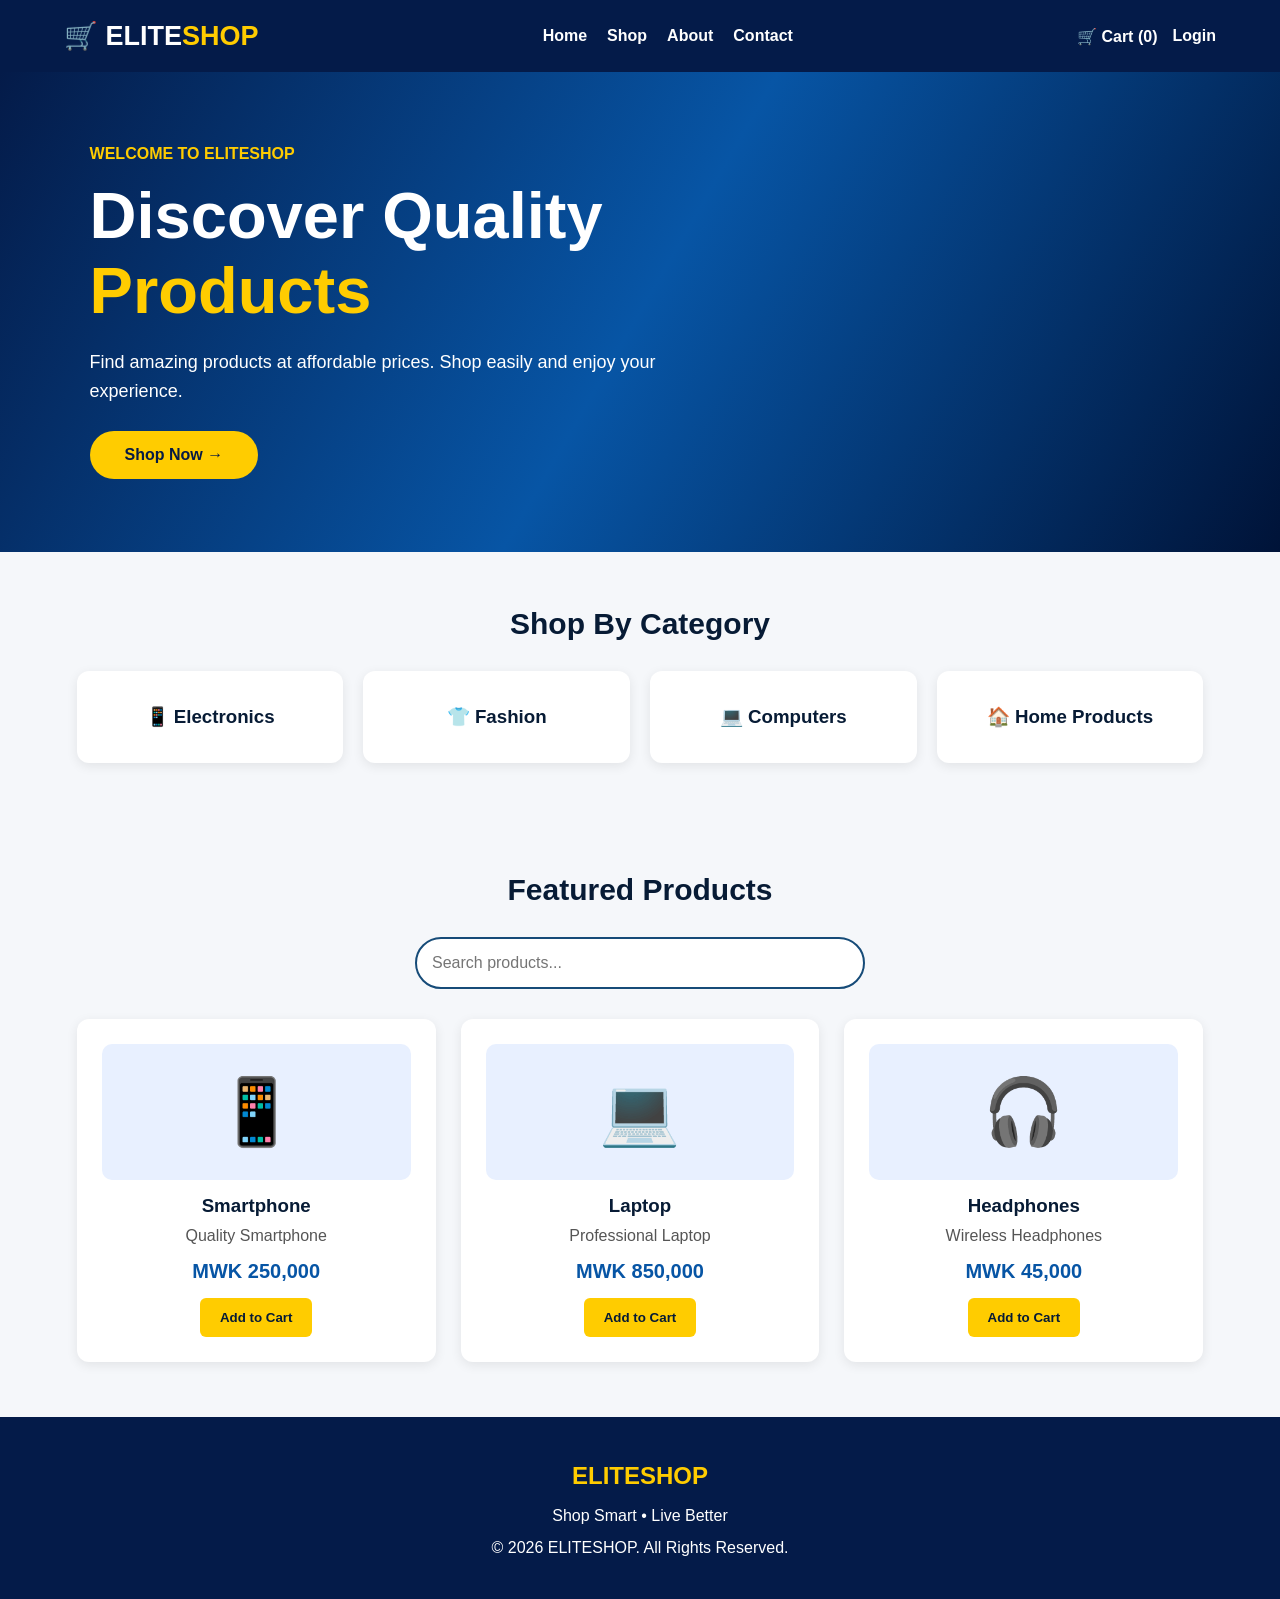
<file: index.html>
<!DOCTYPE html>
<html lang="en">
<head>
    <meta name="google-site-verification" content="8waIuDpvFPuyxGvBpJihMqPhCS1IhETc9zBkpEyNsJ0" />
    <meta charset="UTF-8">
    <meta name="viewport" content="width=device-width, initial-scale=1.0">

    <title>ELITESHOP | Shop Smart • Live Better</title>

    <meta name="description" content="Discover quality products at affordable prices at ELITESHOP.">

    <link rel="stylesheet" href="css/style.css">
</head>

<body>

    <!-- HEADER -->
    <header>
        <div class="logo">
            🛒 ELITE<span>SHOP</span>
        </div>

        <nav>
            <a href="index.html">Home</a>
            <a href="pages/shop.html">Shop</a>
            <a href="pages/about.html">About</a>
            <a href="pages/contact.html">Contact</a>
        </nav>

        <div class="header-icons">
            
<a href="pages/cart.html">
    🛒 Cart (<span id="cartCount">0</span>)
</a>

            <a href="pages/login.html">Login</a>
        </div>
    </header>

    <!-- HERO SECTION -->
    <section class="hero">

        <div class="hero-content">

            <p class="welcome">WELCOME TO ELITESHOP</p>

            <h1>
                Discover Quality
                <span>Products</span>
            </h1>

            <p>
                Find amazing products at affordable prices.
                Shop easily and enjoy your experience.
            </p>

            <a href="pages/shop.html" class="shop-btn">
                Shop Now →
            </a>

        </div>

    </section>

    <!-- CATEGORIES -->
    <section class="categories">

        <h2>Shop By Category</h2>

        <div class="category-container">

            <div class="category-card">
                <h3>📱 Electronics</h3>
            </div>

            <div class="category-card">
                <h3>👕 Fashion</h3>
            </div>

            <div class="category-card">
                <h3>💻 Computers</h3>
            </div>

            <div class="category-card">
                <h3>🏠 Home Products</h3>
            </div>

        </div>

    </section>

    <!-- FEATURED PRODUCTS -->
    <section class="products">

        <h2>Featured Products</h2>
      
      <input
    type="search"
    id="productSearch"
    placeholder="Search products..."
>

        
<div class="product-container">

    <div class="product-card">
        <div class="product-image">📱</div>
        <h3>Smartphone</h3>
        <p>Quality Smartphone</p>
        <h4>MWK 250,000</h4>
        <button>Add to Cart</button>
    </div>

    <div class="product-card">
        <div class="product-image">💻</div>
        <h3>Laptop</h3>
        <p>Professional Laptop</p>
        <h4>MWK 850,000</h4>
        <button>Add to Cart</button>
    </div>

    <div class="product-card">
        <div class="product-image">🎧</div>
        <h3>Headphones</h3>
        <p>Wireless Headphones</p>
        <h4>MWK 45,000</h4>
        <button>Add to Cart</button>
    </div>

</div>


    </section>

    <!-- FOOTER -->
    <footer>

        <h2>ELITESHOP</h2>

        <p>Shop Smart • Live Better</p>

        <p>
            © <span id="year"></span> ELITESHOP.
            All Rights Reserved.
        </p>

    </footer>

    <script src="js/script.js"></script>

</body>
</html>
</file>
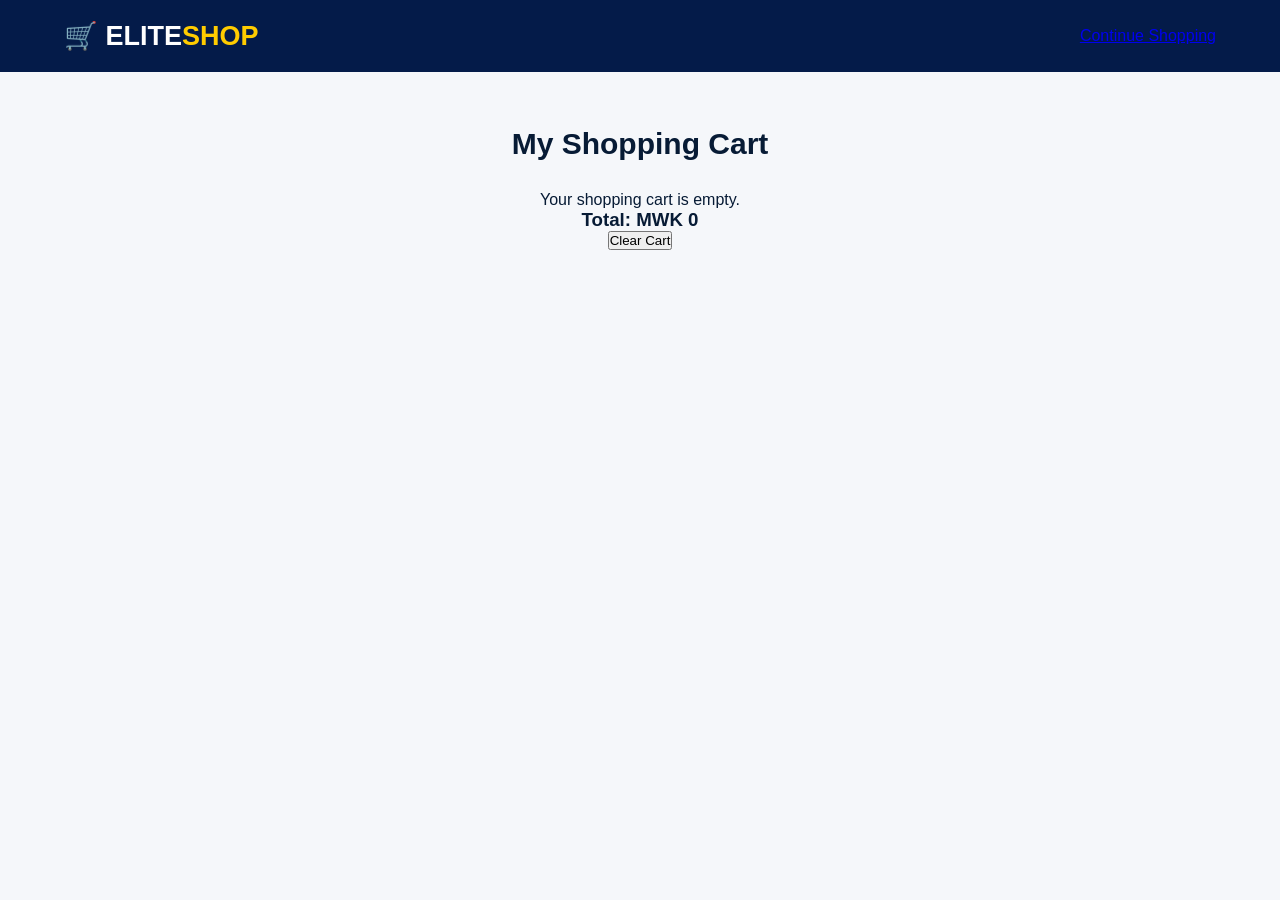
<file: cart.html>
<!DOCTYPE html>
<html lang="en">
<head>
    <meta charset="UTF-8">
    <meta name="viewport" content="width=device-width, initial-scale=1.0">
    <title>ELITESHOP | Shopping Cart</title>
    <link rel="stylesheet" href="../css/style.css">
</head>

<body>

<header>
    <div class="logo">🛒 ELITE<span>SHOP</span></div>
    <a href="../index.html">Continue Shopping</a>
</header>

<section class="products">
    <h2>My Shopping Cart</h2>

    <div id="cartItems"></div>

    <h3 id="cartTotal">Total: MWK 0</h3>

    <button id="clearCart">Clear Cart</button>
</section>

<script src="../js/cart.js"></script>

</body>
</html>
</file>
<file: css/style.css>
/* GENERAL SETTINGS */
* {
    margin: 0;
    padding: 0;
    box-sizing: border-box;
}

body {
    font-family: Arial, sans-serif;
    background: #f5f7fa;
    color: #071b35;
}

/* HEADER */
header {
    background: #041b49;
    color: white;
    padding: 20px 5%;
    display: flex;
    justify-content: space-between;
    align-items: center;
    flex-wrap: wrap;
    gap: 15px;
}

.logo {
    font-size: 27px;
    font-weight: bold;
    color: white;
}

.logo span {
    color: #ffcc00;
}

nav {
    display: flex;
    gap: 20px;
    flex-wrap: wrap;
}

nav a,
.header-icons a {
    color: white;
    text-decoration: none;
    font-weight: bold;
}

nav a:hover,
.header-icons a:hover {
    color: #ffcc00;
}

.header-icons {
    display: flex;
    gap: 15px;
}

/* HERO SECTION */
.hero {
    min-height: 480px;
    background: linear-gradient(
        120deg,
        #041b49,
        #0755a5,
        #001338
    );
    color: white;
    display: flex;
    align-items: center;
    padding: 60px 7%;
}

.hero-content {
    max-width: 650px;
}

.welcome {
    color: #ffcc00;
    font-weight: bold;
    margin-bottom: 15px;
}

.hero h1 {
    font-size: clamp(38px, 7vw, 65px);
    margin-bottom: 20px;
}

.hero h1 span {
    display: block;
    color: #ffcc00;
}

.hero-content > p:not(.welcome) {
    font-size: 18px;
    line-height: 1.6;
    margin-bottom: 25px;
}

.shop-btn {
    display: inline-block;
    background: #ffcc00;
    color: #061b45;
    padding: 15px 35px;
    border-radius: 30px;
    text-decoration: none;
    font-weight: bold;
}

.shop-btn:hover {
    background: white;
    transform: scale(1.05);
}

/* CATEGORIES */
.categories,
.products {
    padding: 55px 6%;
    text-align: center;
}

.categories h2,
.products h2 {
    font-size: 30px;
    margin-bottom: 30px;
}

.category-container {
    display: grid;
    grid-template-columns: repeat(4, 1fr);
    gap: 20px;
}

.category-card {
    background: white;
    padding: 35px 10px;
    border-radius: 12px;
    box-shadow: 0 3px 12px #00000015;
}

/* PRODUCTS */
.product-container {
    display: grid;
    grid-template-columns: repeat(3, 1fr);
    gap: 25px;
}

.product-card {
    background: white;
    padding: 25px;
    border-radius: 12px;
    box-shadow: 0 3px 12px #00000015;
}

.product-image {
    background: #e8f0ff;
    font-size: 65px;
    padding: 30px;
    border-radius: 10px;
    margin-bottom: 15px;
}

.product-card h3 {
    margin-bottom: 10px;
}

.product-card p {
    margin-bottom: 15px;
    color: #555;
}

.product-card button {
    background: #ffcc00;
    color: #071b35;
    border: none;
    padding: 12px 20px;
    border-radius: 6px;
    font-weight: bold;
    cursor: pointer;
}

/* FOOTER */
footer {
    background: #041b49;
    color: white;
    text-align: center;
    padding: 35px 15px;
    line-height: 2;
}

footer h2 {
    color: #ffcc00;
}

/* MOBILE RESPONSIVE */
@media (max-width: 768px) {

    header {
        flex-direction: column;
    }

    nav {
        justify-content: center;
    }

    .header-icons {
        justify-content: center;
    }

    .hero {
        min-height: 400px;
        padding: 45px 6%;
    }

    .category-container {
        grid-template-columns: repeat(2, 1fr);
    }

    .product-container {
        grid-template-columns: 1fr;
    }
}

@media (max-width: 400px) {
    nav {
        gap: 12px;
    }

    .logo {
        font-size: 23px;
    }
}

/* PRODUCT SEARCH */

#productSearch {
    width: 100%;
    max-width: 450px;
    padding: 15px;
    margin-bottom: 30px;
    border: 2px solid #164b78;
    border-radius: 30px;
    font-size: 16px;
    outline: none;
}

#productSearch:focus {
    border-color: #ffcc00;
}

/* CART BUTTON */

.product-card button:hover {
    background: #071b35;
    color: white;
}


.product-card h4 {
    color: #0755a5;
    font-size: 20px;
    margin: 15px 0;
}

.product-card {
    transition: 0.3s;
}

.product-card:hover {
    transform: translateY(-7px);
    box-shadow: 0 8px 20px #00000020;
}
</file>
